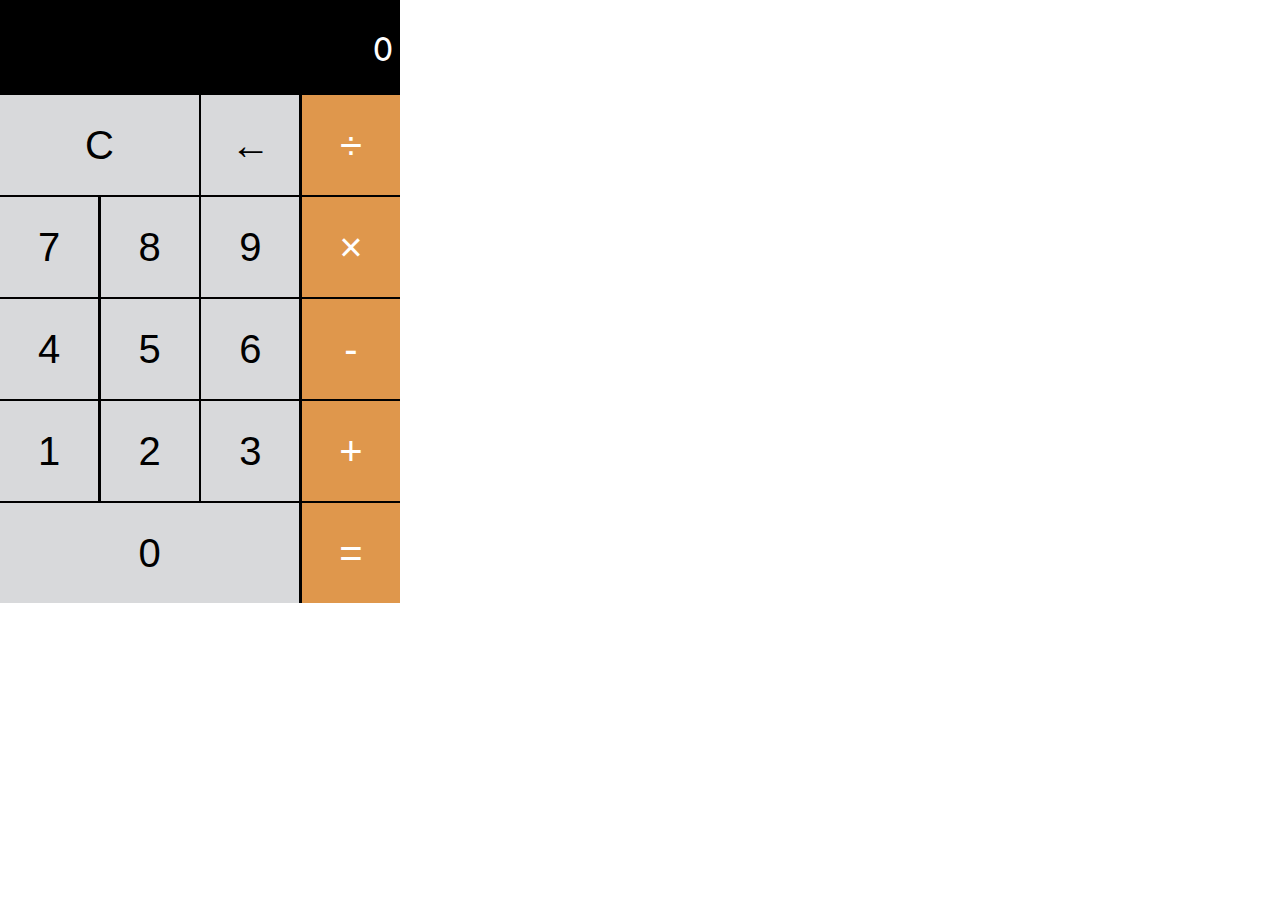
<file: index.html>
<!DOCTYPE html>
<html lang="en">
  <head>
    <meta charset="UTF-8" />
    <meta name="viewport" content="width=device-width, initial-scale=1.0" />
    <title>Calculator</title>
    <link rel="stylesheet" href="./calculator.css" />
    <link rel="preconnect" href="https://fonts.googleapis.com" />
    <link rel="preconnect" href="https://fonts.gstatic.com" crossorigin />
    <link
      href="https://fonts.googleapis.com/css2?family=Courier+Prime&display=swap"
      rel="stylesheet"
    />
  </head>
  <body>
    <div class="calc">
      <section class="calculation-screen"></section>
      <section class="screen">0</section>

      <section class="calc-buttons">
        <div class="calc-button-row">
          <button class="calc-button double">C</button>
          <!--"double" to indicate the number of column it spans-->
          <button class="calc-button">←</button>
          <button class="calc-button">÷</button>
        </div>
        <div class="calc-button-row">
          <button class="calc-button">7</button>
          <button class="calc-button">8</button>
          <button class="calc-button">9</button>
          <button class="calc-button">×</button>
        </div>

        <div class="calc-button-row">
          <button class="calc-button">4</button>
          <button class="calc-button">5</button>
          <button class="calc-button">6</button>
          <button class="calc-button">-</button>
        </div>
        <div class="calc-button-row">
          <button class="calc-button">1</button>
          <button class="calc-button">2</button>
          <button class="calc-button">3</button>
          <button class="calc-button">+</button>
        </div>
        <div class="calc-button-row">
          <button class="calc-button triple">0</button>
          <!--"triple" to indicate the number of column it spans-->
          <button class="calc-button">=</button>
        </div>
      </section>
    </div>
    <script src="./calculator.js"></script>
  </body>
</html>
</file>
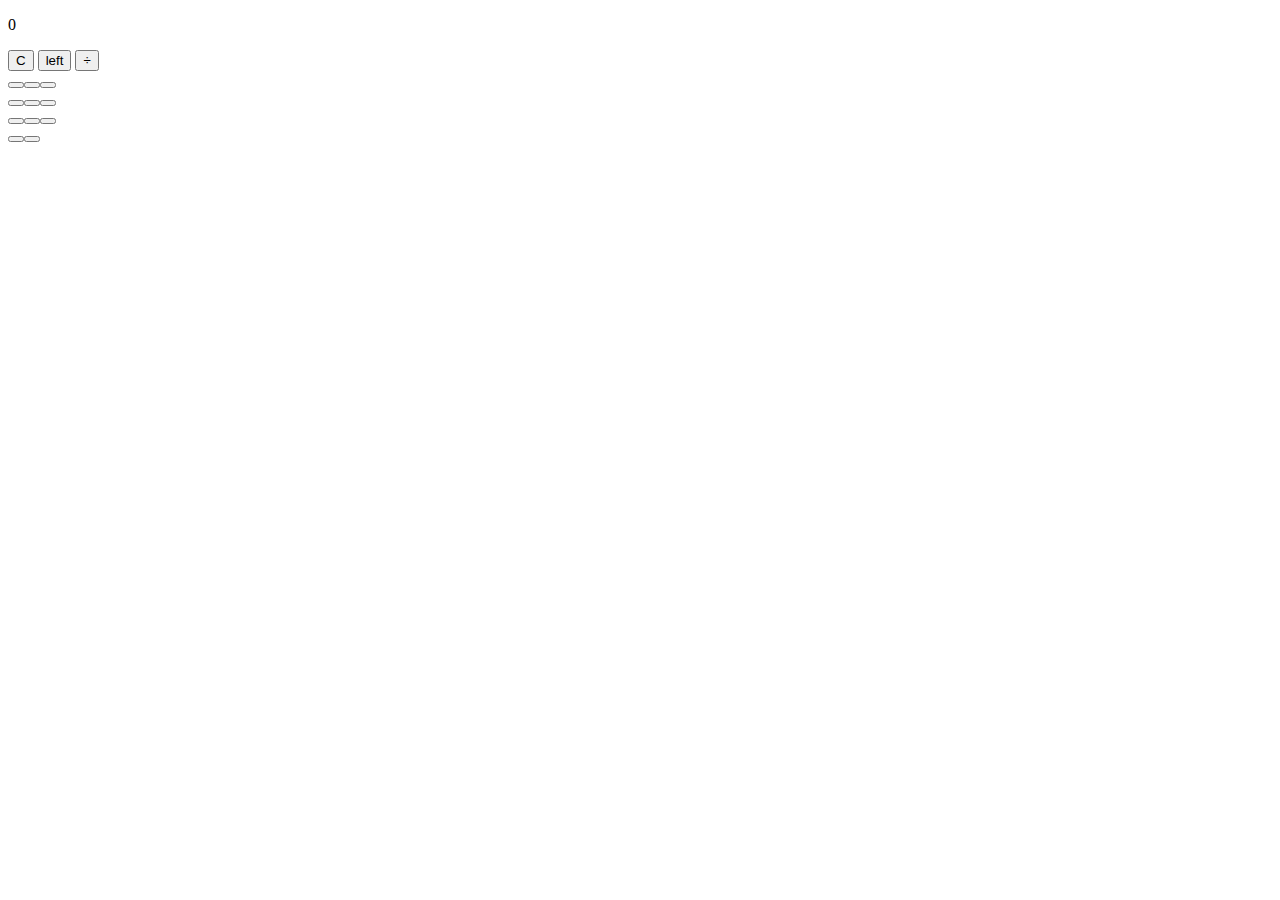
<file: calculator-retry/index.html>
<!DOCTYPE html>
<html lang="en">
  <head>
    <meta charset="UTF-8" />
    <meta name="viewport" content="width=device-width, initial-scale=1.0" />
    <title>Calculator App</title>
  </head>
  <body>
    <div class="container">
      <p class="display-screen">0</p>
    </div>
    <div class="row-top">
      <button>C</button>
      <button>left</button>
      <button>÷</button>
    </div>
    <div class="row-middle">
      <button></button><button></button><button></button>
    </div>
    <div class="row-middle">
      <button></button><button></button><button></button>
    </div>
    <div class="row-middle">
      <button></button><button></button><button></button>
    </div>
    <div class="row-bottom"><button></button><button></button></div>
  </body>
</html>
</file>
<file: calculator.css>
html {
  box-sizing: border-box;
}
*,
*:before,
*:after {
  box-sizing: inherit;
}

body {
  padding: 0;
  margin: 0;
}

.calc {
  width: 400px;
  /* border: 3px solid red; */
  background-color: black;
  color: white;
}

.calc-buttons {
}

.calc-button-row {
  display: flex;

  /* flex flow is the shorthand for property flex-direction and flex-wrap */

  flex-flow: row nowrap;
  justify-content: space-between;
  margin-bottom: 0.5%;
}

.screen {
  color: white;
  text-align: right;
  font-family: "Courier Prime", monospace;
  padding: 20px 5px;
  font-size: 40px;
}

.calculation-screen {
  padding: 5px;
  text-align: right;
  font-family: "Courier Prime", monospace;
  height: 5px;
}

.calc-button {
  color: black;
  background-color: #d8d9db;
  border: none;
  font-size: 40px;
  height: 100px;

  /* ".5" for the small gap between the buttons, flex gap will fill the space evenly */

  /* alternatively, using width: 24.5% pose the same result */
  flex-basis: 24.5%;
  /* change the cursor when interacting with the button */
  cursor: pointer;
}

.double {
  flex-basis: 49.7%;
}

.triple {
  flex-basis: 74.8%;
}

.calc-button:last-child {
  background-color: #df974c;
  color: white;
}

.calc-button:hover {
  background-color: #ebebeb;
}

/* is the moment when you click something the color changes */
.calc-button:active {
  background-color: #bbbcbe;
}

.calc-button:last-child:hover {
  background-color: #dfb07e;
}

.calc-button:last-child:active {
  background-color: #dd8d37;
}
</file>
